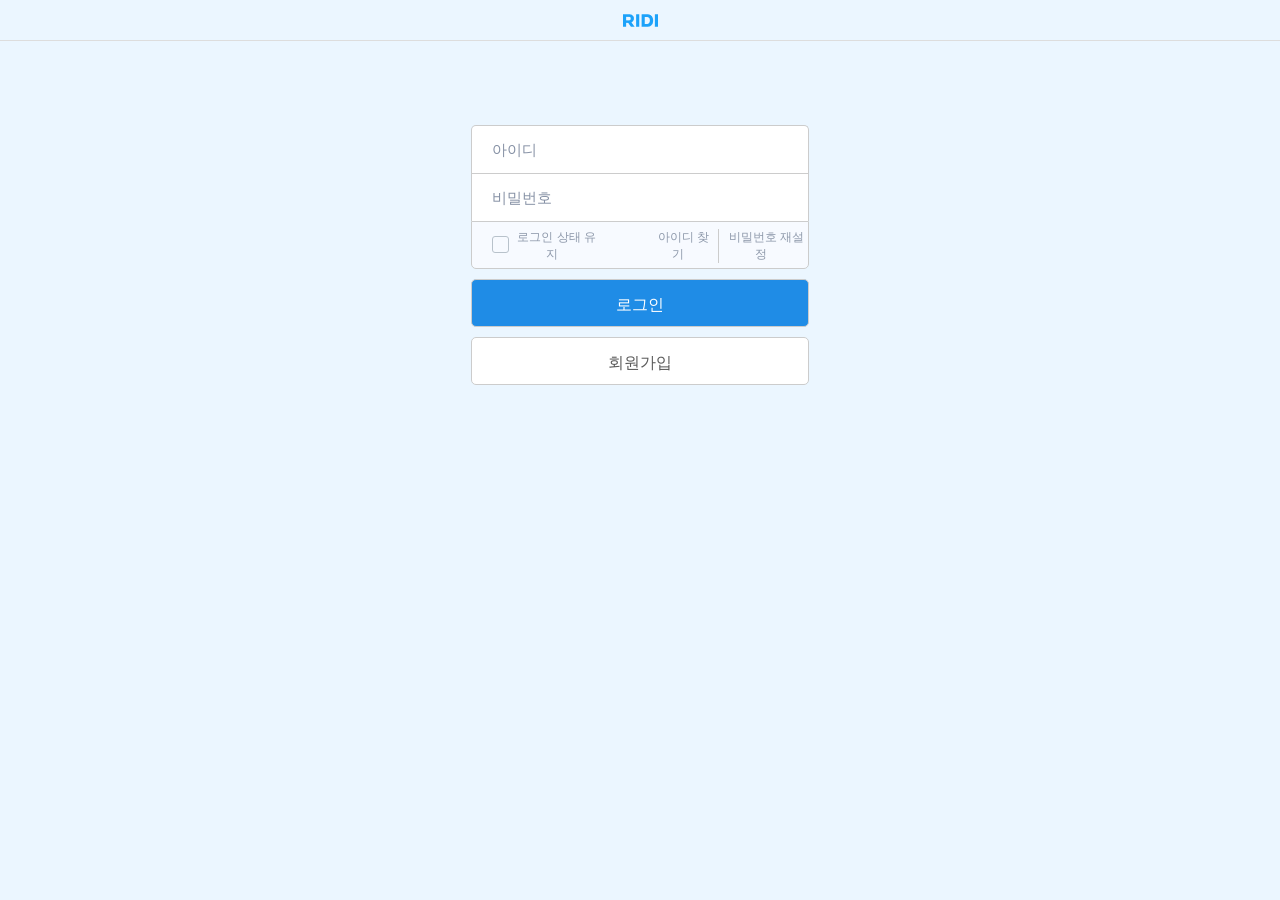
<file: ridibooks_clonecording/login.html>
<!DOCTYPE html>
<html lang="en">
<head>
  <meta charset="UTF-8">
  <meta http-equiv="X-UA-Compatible" content="IE=edge">
  <meta name="viewport" content="width=device-width, initial-scale=1.0">
  <title>로그인 - 리디</title>
  <!-- <link rel="stylesheet" href="css/common.css"> -->
  <link rel="stylesheet" href="css/login.css">
</head>
<body>
  <div id="wrap">
    <header class="header">
      <div class="header_sec">
        <a href="index.html">
          <img src="img/ridi-logo.png" alt="">
        </a>
      </div>
      <div class="line"></div>
    </header>
    <section class="login">
      <div class="login_form">
        <form action="" method="get">
          <label for="id"></label>
          <input type="text" id="id" placeholder="아이디">
          <label for="password"></label>
          <input type="password" id="password" placeholder="비밀번호">
        </form>
      </div>
      <div class="search">
        <ul>
          <li>
            <div class="check_box">
              <form action="" method="get">
                <input type="checkbox" value="로그인 상태 유지">
              </form>
              <p>로그인 상태 유지</p>
            </div>
          </li>
          <li>
            <div class="id">
              <a href="https://ridibooks.com/account/find-id?return_url=https%3A%2F%2Fselect.ridibooks.com%2Fhome">
                <p>아이디 찾기</p>
              </a>
            </div>
          </li>
          <li>
            <div class="password">
              <a href="https://ridibooks.com/account/find-password">
                <p>비밀번호 재설정</p>
              </a>
            </div>
          </li>
        </ul>
      </div>
    </section>
    <section class="btn">
      <div class="login_btn">
        <a href="">
          <p>로그인</p>
        </a>
      </div>
      <div class="join_btn">
        <a href="https://ridibooks.com/account/signup?return_url=https%3A%2F%2Fridibooks.com%2Febook%2Frecommendation">
          <p>회원가입</p>
        </a>
      </div>
    </section>
  </div>
</body>
</html>
</file>
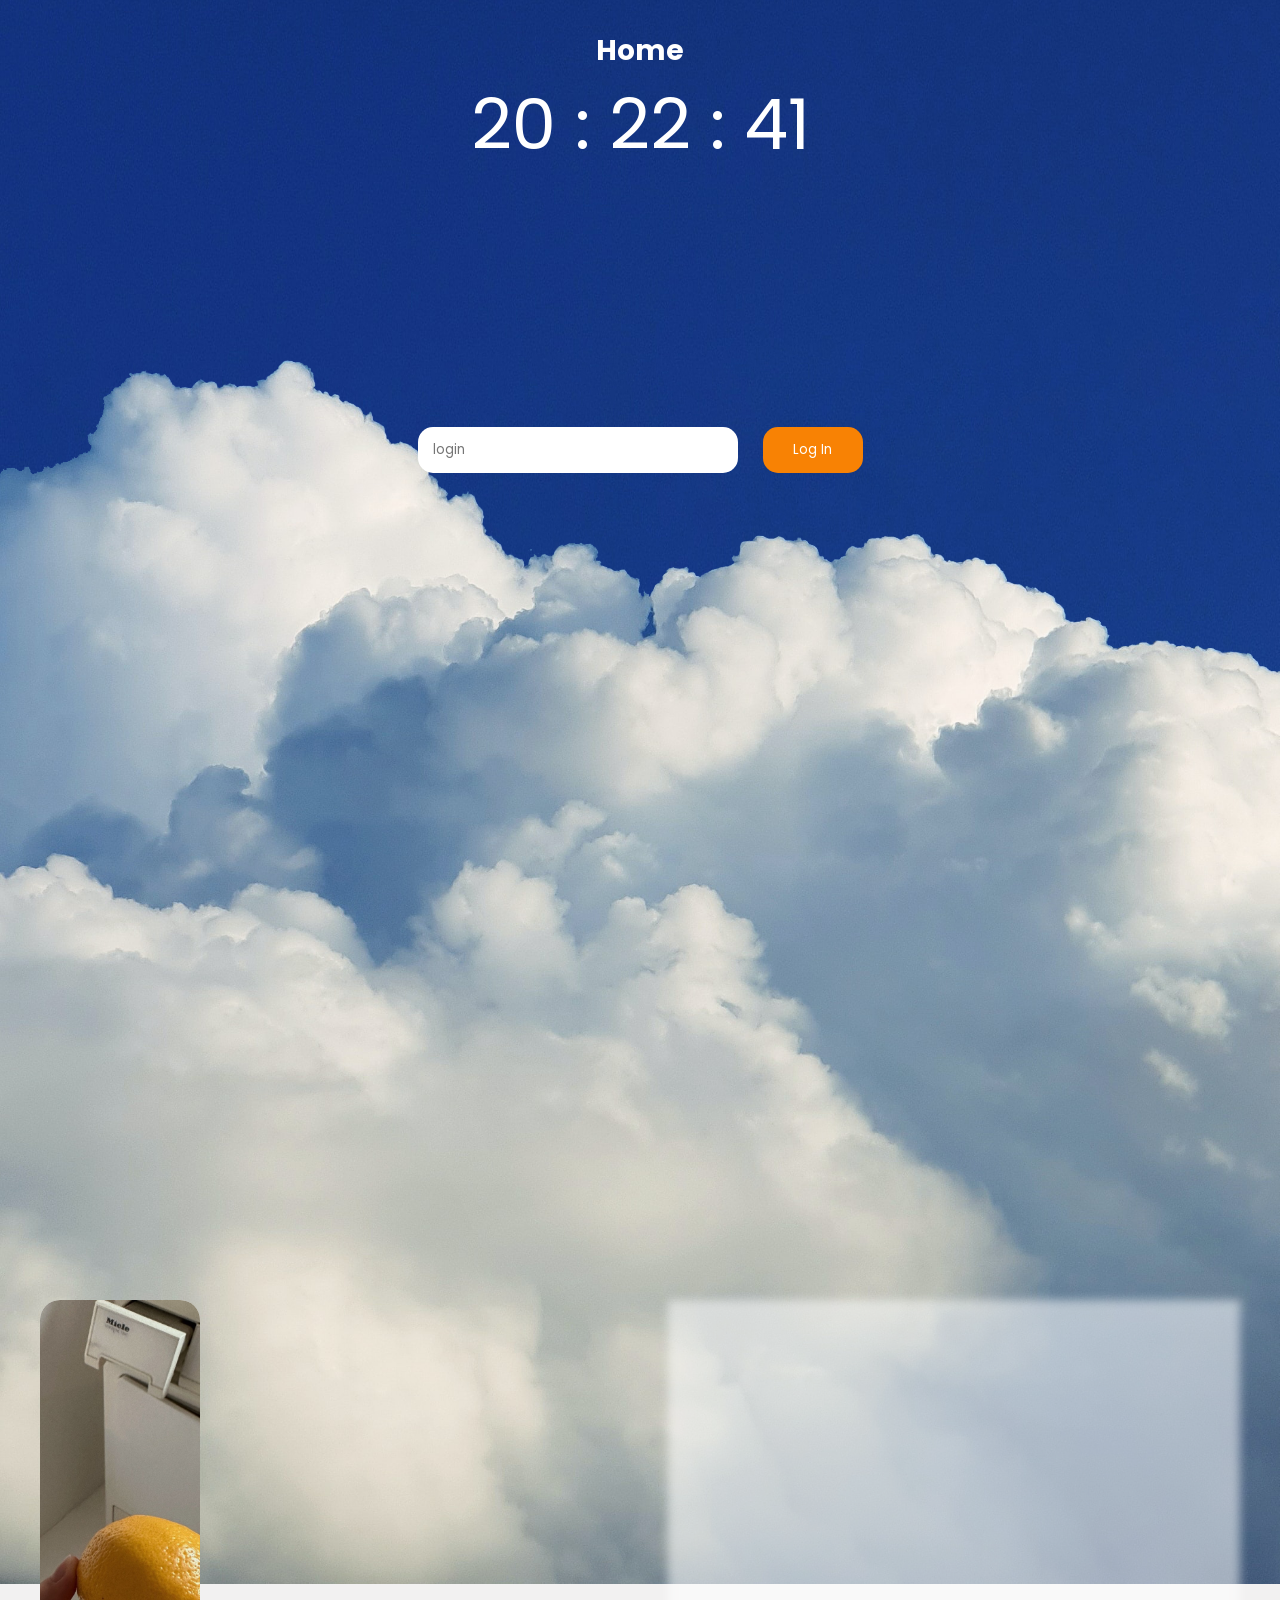
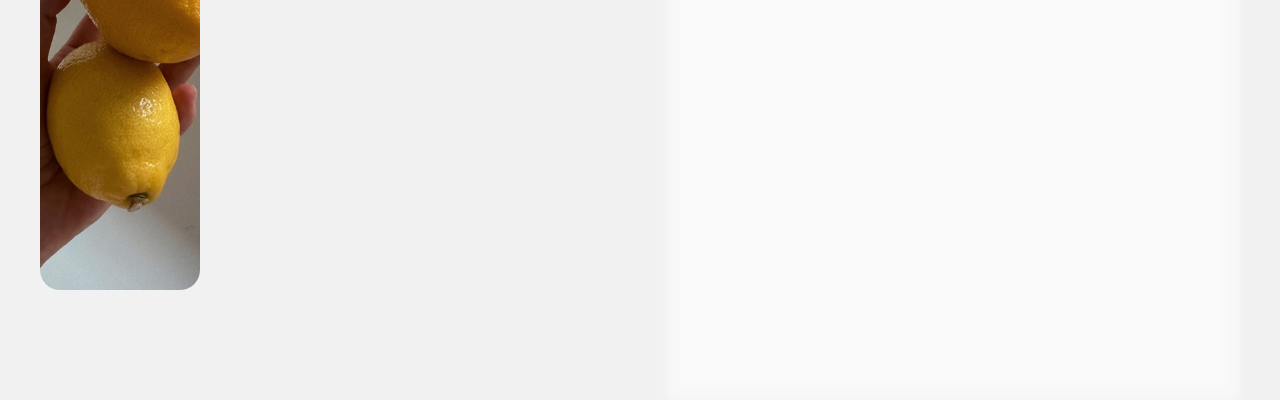
<file: ToDoList/ToDoList.html>
<!DOCTYPE html>
<html lang="en">
  <head>
    <meta charset="UTF-8" />
    <meta http-equiv="X-UA-Compatible" content="IE=edge" />
    <meta name="viewport" content="width=device-width, initial-scale=1.0" />
    <title>To Do List</title>
    <link rel="stylesheet" href="css/ToDoList.css" />
    <link
      href="https://fonts.googleapis.com/css?family=Oswald:400,700|Poppins"
      rel="stylesheet"
    />
    <link href="https://fonts.googleapis.com/css?family=Oswald:400,700|Poppins" rel="stylesheet">
    <script
      defer
      src="https://cdnjs.cloudflare.com/ajax/libs/gsap/3.11.4/gsap.min.js"
    ></script>
    <script src="http://code.jquery.com/jquery-1.10.1.min.js"></script>
    <script src="https://ajax.googleapis.com/ajax/libs/jquery/3.6.0/jquery.min.js"></script>
    <script defer src="https://cdnjs.cloudflare.com/ajax/libs/gsap/3.11.4/gsap.min.js"></script>
    <script defer src="js/ToDoList.js"></script>
    <!-- <script defer src="js/gsap.js"></script> -->
  </head>
  <body>
    <div id="wrap">
      <div id="header">
        <h4 id="home">Home</h4>
        <p id="clock"></p>
      </div>
      <div id="container">
        <div id="cloud">
          <img src="img/cloud.png" alt="">
        </div>
        <div id="forms" class="hidden">
          <form id="login-form"  >
            <input
              required
              maxlength="15"
              type="text"
              placeholder="login"
              id="login"
            />
            <input type="submit" value="Log In" id="login_btn" />
          </form>  
        </div>
        <div id="grid">
          <form id="todo-form" class="hidden">
            <input required type="text" placeholder="To Do List" id="todo" />
          </form>
          <h1 id="userid" class="hidden"></h1>
          <div id="dash-board">
            <div id="profile">
              <div class="img"></div>
              <div class="text">
                <p id="username1"></p>
              </div>
            </div>
            <ul id="todo-list"></ul>
            <div id="dash-img"></div>
          </div>
        </div>
        <div id="bg-image"></div>
      </div>
    </div>
  </body>
</html>
</file>
<file: ridibooks_clonecording/css/common.css>
@charset "utf-8";

* {
  margin: 0;
  padding: 0;
  box-sizing: border-box;
  font-family: -apple-system, BlinkMacSystemFont, Apple SD Gothic Neo, Helvetica Neue, ridi-roboto, "Noto Sans KR", sans-serif;
  word-break: break-all;
}

ul,
li {
  list-style: none;
}

a {
  text-decoration: none;
  outline: 0;
  color: #000;
}

img {
  border: 0;
}

#wrap {
  /* width: 100vw; */
  height: 100%;
  /* height: 100vh; */
  margin: 0 auto;
  position: relative;
}
/* div {
  display: block;
} */
</file>
<file: ridibooks_clonecording/css/login.css>
@charset "utf-8";

* {
  margin: 0;
  padding: 0;
  box-sizing: border-box;
  font-family: -apple-system, BlinkMacSystemFont, Apple SD Gothic Neo, Helvetica Neue, ridi-roboto, "Noto Sans KR", sans-serif;
}
a {
  text-decoration: none;
  outline: 0;
  color: #000;
}
ul,
li {
  list-style: none;
}

body {
  background-color: #ebf6ff;
}
#wrap {
  width: 100%;
}
.header {
  width: 100%;
}
.header_sec {
  margin: 0 auto;
  height: 40px;
  padding: 13px 0;
  text-align: center;
}
.header_sec img {
  width: 35px;
  height: 13px;
}
.header .line {
  width: 100%;
  border-bottom: 1px solid #ddd;
}

/* login */
.login {
  width: 100%;
  margin-top: 84px;
  margin-bottom: 10px;
  text-align: center;
}
.login .login_form {
  width: 338px;
  display: flex;
  flex-direction: column;
  flex-wrap: wrap;
  margin: 0 auto;
}
.login .login_form input {
  outline: none;
  width: 338px;
  height: 48px;
  text-indent: 20px;
  font-size: 15px;
  /* background-color: #e9f0ff; */
}
.login .login_form #id {
  border: 1px solid #ccc;
  border-width: 1px 1px 0 1px;
  border-top-left-radius: 5px;
  border-top-right-radius: 5px;
}
.login .login_form #id::placeholder,
.login .login_form #password::placeholder {
  color: #8691a5;
}

.login .login_form #password {
  border: 1px solid #ccc;
  border-width: 1px 1px 0 1px;
}
.login .search {
  width: 338px;
  height: 48px;
  margin: 0 auto;
  border: 1px solid #ccc;
  align-items: center;
  text-indent: 10px;
  background-color: #f7faff;
  border-bottom-left-radius: 5px;
  border-bottom-right-radius: 5px;
}
.login .search ul {
  display: flex;
  align-items: center;
}
.login .search p {
  font-size: 12px;
  color: #8d98aa;
}
.login .search .check_box {
  display: flex;
  align-items: center;
  height: 48px;
  margin-left: 10px;
}
input[type=checkbox] {
  border: 1px solid #b8c2cb;
  border-radius: 3px;
  width: 17px;
  height: 17px;
  appearance: none;
}
.login .search .check_box p {
  margin-left: -5px;
}

.login .search .id {
  margin-left: 45px;
  margin-right: 5px;
}
.login .search li:last-of-type {
  border-left: 1px solid #ccc;
}
.login .search .password {
  margin-left: -4px;
}


/* btn */
.btn {
  width: 100%;
}
.btn .login_btn {
  background-color: #1f8ce6;
  width: 338px;
  height: 48px;
  border-radius: 5px;
  border: 1px solid #ccc;  
  margin: 0 auto;
}
.btn .login_btn p {
  color: #fff;
  text-align: center;
  line-height: 50px;
}
.btn .join_btn {
  background-color: #fff;
  width: 338px;
  height: 48px;
  border-radius: 5px;
  border: 1px solid #ccc;
  margin: 0 auto;
  margin-top: 10px;
}
.btn .join_btn p {
  color: rgb(90, 90, 90);
  text-align: center;
  line-height: 50px;
}
</file>
<file: ToDoList/css/ToDoList.css>
@charset "utf-8";

@import url('https://fonts.googleapis.com/css2?family=Noto+Sans+KR:wght@300;400&display=swap');
@import url("https://cdn.jsdelivr.net/npm/bootstrap-icons@1.10.3/font/bootstrap-icons.css");

:root {
  --main_color: #FAFF13;
  --second_color: #8EDCFD;
}

* {
  margin: 0;
  padding: 0;
  list-style: none;
  box-sizing: border-box;
  font-family: 'Poppins', 'Noto Sans KR', sans-serif;
  user-select: none;
  -webkit-tap-highlight-color: transparent;
}

*:focus {
  outline: none;
}

.hidden {
  display: none;
}

body {
  width: 100%;
  height: auto;
  margin: 0 auto;
  background-color: #f2f1f1;
  overflow: hidden;
}


#wrap {
  width: 100%;
  height: 100vh;
  margin: 0 auto;
  color: #fff;
}


#header {
  position: fixed;
  width: 100%;
  height: 165px;
  top: 30px;
  text-align: center;
  z-index: 1;
  color: #fff;
}
#clock {
  font-size: 70px;
  width: 100%;
  height: 100px;
}
#home {
  font-size: 28px;
}



/* container */
#container {
  position: relative;
  width: 100%;
  height: 100%;
}

#forms {
  width: 100%;
  height: 100%;
}

#login-form {
  width: 100%;
  height: 100%;
  display: flex;
  position: fixed;
  z-index: 10;
  align-items: center;
  justify-content: center;
}

#todo-form {
  width: 100%;
  height: 60px;
  /* height: 100vh; */
  text-align: center;
  transition: 0.5s ease-in-out;
  position: absolute;
  top: 200px;
}


#login {
  outline: none;
  width: 320px;
  height: 46px;
  border-radius: 15px;
}

#login_btn {
  /* transition: 0.9s ease-in-out; */
  width: 100px;
  height: 46px;
  border-radius: 15px;
  margin-left: 25px;
  background-color: #f88204;
  color: #fff;
}

input {
  outline: none;
  border: none;
}

input[type=text] {
  padding-left: 15px;
}

input::value {
  color: white;
}



/* todo-form */
#todo {
  width: 445px;
  height: 46px;
  border-radius: 15px;
}

#todo-list {
  transition: 0.7s ease-in-out;
  width: 910px;
  display: flex;
  flex-wrap: wrap;
  align-content: flex-start;
}

#todo-list li {
  width: 220px;
  height: 140px;
  border-radius: 10px;
  background-color: rgba(255, 255, 255, 0.75);
  margin-right: 10px;
  margin-bottom: 10px;
  position: relative;
  transition: 0.5s all;
  color: #4a4a4a;
}
#todo-list li:nth-child(4n) {
  margin-right: 0;
}

#todo-list button {
  position: absolute;
  top: 6px;
  right: 6px;
  width: 25px;
  height: 25px;
  border-radius: 50%;
  border: none;
  background-color: #f88204;
  cursor: pointer;
  color: #fff;
}

#todo-list span {
  position: absolute;
  top: 60px;
  left: 10px;
  width: 200px;
  height: 50px;
  text-align: center;
}

#userid {
  text-align: center;
  color: #fff;
  width: 100%;
  /* height: 100%; */
  position: absolute;
  top: 250px;
}



/* cloud-img */
#cloud {
  position: absolute;
  top: 40vh;
  width: 100%;
  height: 100%;
  z-index: -1;
}

#cloud img {
  width: 100%;
}



/* grid */
#grid {
  width: 100%;
  height: 100%;
  padding-top: 400px;
}
#dash-img {
  width: 100%;
  height: 100%;
  filter: blur(5px);
  background-color: #ffffff89;
}
#dash-board {
  width: 1200px;
  height: 700px;
  border-radius: 20px;
  transition: 0.6s ease-in-out;
  margin: 0 auto;
  display: flex;
}

#profile {
  width: 336px;
  height: 590px;
  border-radius: 20px;
  background-color: #fff;
  margin-right: 34px;
  position: relative;
}

#profile .img {
  width: 100%;
  height: 590px;
  background: url("../img/IMG_3112.JPG");
  background-repeat: no-repeat;
  background-size: cover;
  background-position: center;
  border-radius: 20px;
}
/* 
#profile .text p {
  position: absolute;
  text-align: center;
  top: 295px;
  width: 301px;
  margin-left: 15px; 
} */







#bg-image{
  width: 100%;
  height: 100%;
  top: 0;
  z-index: -10;
  position: fixed;
  background: url("../img/img8.jpg");
  background-repeat: no-repeat;
  background-size: cover;
  background-position: center top;
}
</file>
